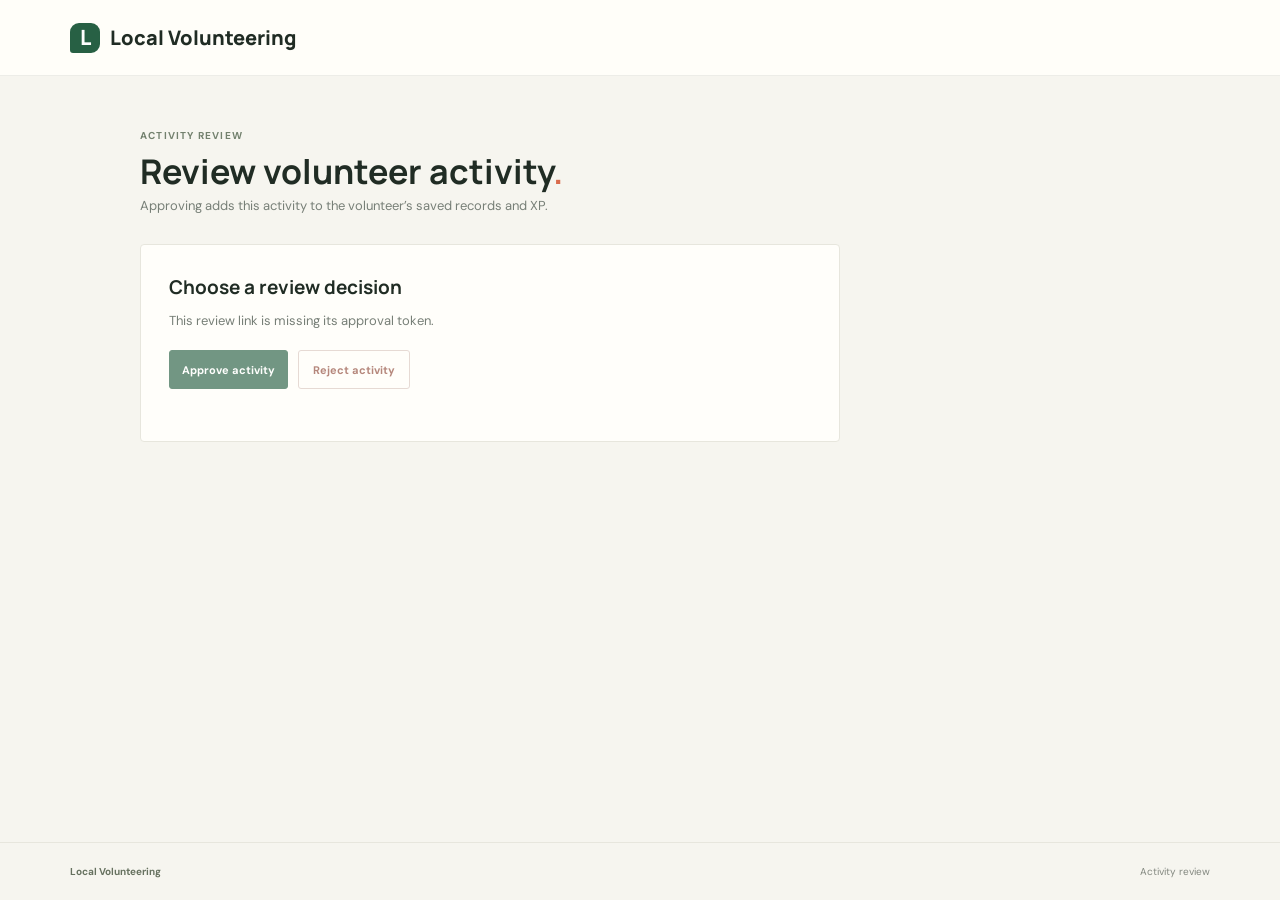
<file: approval.html>
<!DOCTYPE html>
<html lang="en">
<head>
    <meta charset="UTF-8">
    <meta name="viewport" content="width=device-width, initial-scale=1.0">
    <meta name="referrer" content="no-referrer">
    <meta name="theme-color" content="#f6f5ef">
    <title>Review volunteer activity | Local Volunteering</title>
    <link rel="preconnect" href="https://fonts.googleapis.com">
    <link rel="preconnect" href="https://fonts.gstatic.com" crossorigin>
    <link href="https://fonts.googleapis.com/css2?family=DM+Sans:wght@400;500;600;700&family=Manrope:wght@500;600;700;800&display=swap" rel="stylesheet">
    <link rel="stylesheet" href="styles.css">
</head>
<body>
    <header class="topbar">
        <a class="brand" href="index.html" aria-label="Local Volunteering opportunities">
            <span class="brand-mark" aria-hidden="true">L</span>
            <span>Local Volunteering</span>
        </a>
    </header>
    <main class="page-main content-width">
        <div class="page-heading-row">
            <div>
                <p class="section-kicker">ACTIVITY REVIEW</p>
                <h1 class="page-title">Review volunteer activity<span class="heading-period">.</span></h1>
                <p class="page-description">Approving adds this activity to the volunteer’s saved records and XP.</p>
            </div>
        </div>
        <section class="community-empty" aria-labelledby="review-title">
            <h2 id="review-title">Choose a review decision</h2>
            <p id="review-description">Review the volunteer details and required before-and-after photos, then approve or reject.</p>
            <dl class="review-activity-details" id="review-activity-details" hidden></dl>
            <div class="review-photo-grid" id="review-photo-grid" hidden>
                <figure><img id="review-before-photo" alt="Before volunteer activity"><figcaption>Before</figcaption></figure>
                <figure><img id="review-after-photo" alt="After volunteer activity"><figcaption>After</figcaption></figure>
            </div>
            <div class="review-actions">
                <button class="location-submit" id="approve-activity" type="button">Approve activity</button>
                <button class="review-reject-button" id="reject-activity" type="button">Reject activity</button>
            </div>
            <p class="form-status" id="review-status" role="status" aria-live="polite"></p>
        </section>
    </main>
    <footer class="app-footer"><span>Local Volunteering</span><span>Activity review</span></footer>
    <script src="approval.js" defer></script>
</body>
</html>
</file>
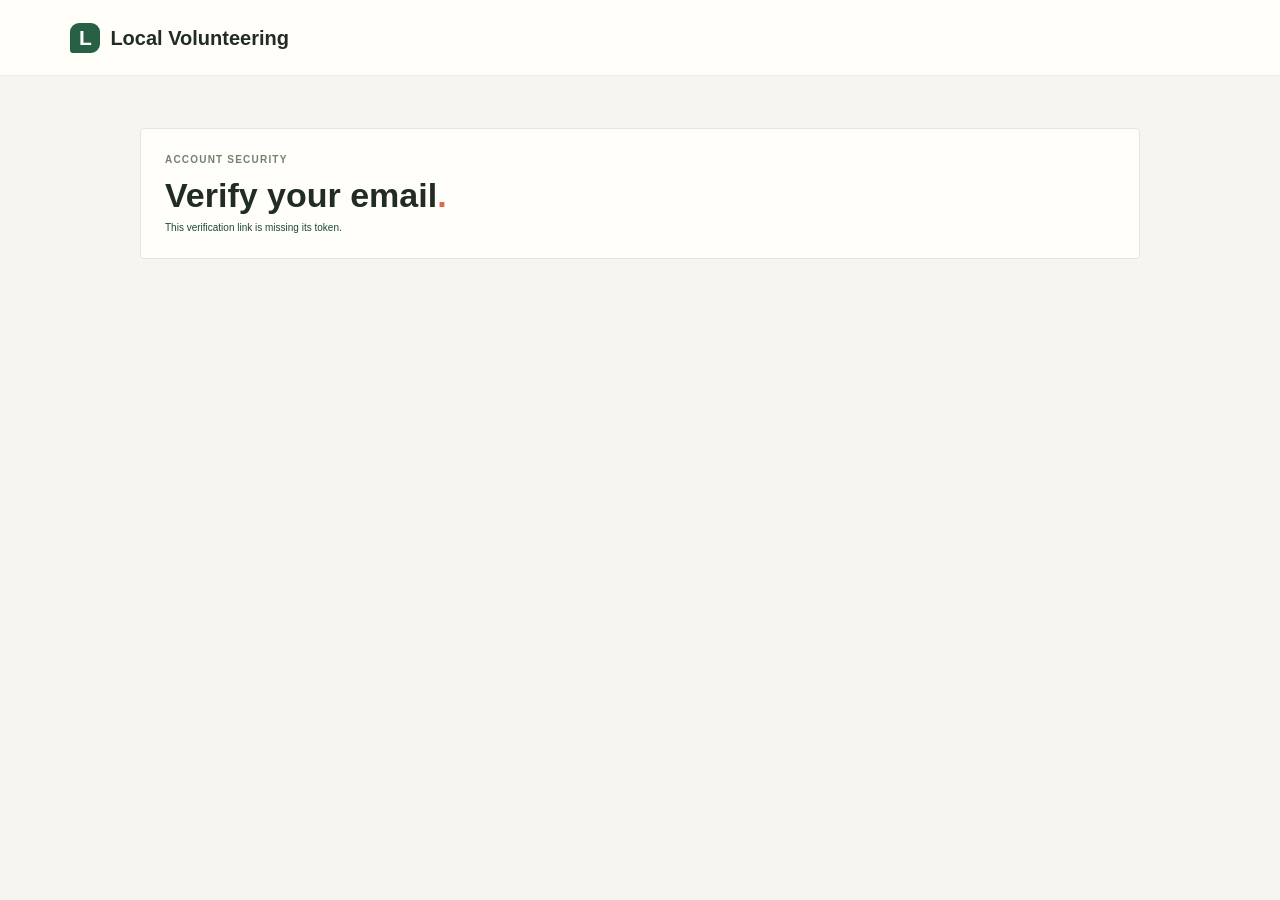
<file: verify.html>
<!DOCTYPE html>
<html lang="en">
<head>
    <meta charset="UTF-8">
    <meta name="viewport" content="width=device-width, initial-scale=1.0">
    <meta name="theme-color" content="#f6f5ef">
    <title>Verify Account | Local Volunteering</title>
    <link rel="stylesheet" href="styles.css">
</head>
<body>
    <header class="topbar">
        <a class="brand" href="index.html" aria-label="Local Volunteering home">
            <span class="brand-mark" aria-hidden="true">L</span>
            <span>Local Volunteering</span>
        </a>
    </header>
    <main class="page-main content-width">
        <section class="profile-content-panel" aria-labelledby="verify-title">
            <p class="section-kicker">ACCOUNT SECURITY</p>
            <h1 class="page-title" id="verify-title">Verify your email<span class="heading-period">.</span></h1>
            <p class="form-status" id="verification-status" role="status" aria-live="polite">Verifying your email address…</p>
            <a class="hero-action" id="verification-profile-link" href="profile.html" hidden>Go to your account <span aria-hidden="true">→</span></a>
        </section>
    </main>
    <script src="verify.js" defer></script>
</body>
</html>
</file>
<file: styles.css>
:root {
    color-scheme: light;
    --ink: #202c24;
    --muted: #777f77;
    --paper: #f6f5ef;
    --white: #fffefa;
    --green: #276044;
    --green-dark: #1c4934;
    --line: #e7e6dd;
    --coral: #d96b4c;
    --yellow: #e8bd58;
}

* {
    box-sizing: border-box;
}

html {
    scroll-behavior: smooth;
    scroll-padding-top: 88px;
}

body {
    margin: 0;
    color: var(--ink);
    background: var(--paper);
    font-family: 'DM Sans', sans-serif;
    line-height: 1.5;
}

button,
a {
    font: inherit;
}

a {
    color: inherit;
}

.topbar {
    position: sticky;
    z-index: 5;
    top: 0;
    display: flex;
    height: 76px;
    align-items: center;
    justify-content: space-between;
    padding: 0 max(5.5vw, 24px);
    border-bottom: 1px solid rgba(32, 44, 36, 0.08);
    background: rgba(255, 254, 250, 0.97);
}

.brand {
    display: inline-flex;
    align-items: center;
    gap: 10px;
    color: var(--ink);
    font-family: 'Manrope', sans-serif;
    font-size: 20px;
    font-weight: 800;
    text-decoration: none;
}

.brand-mark {
    display: grid;
    width: 30px;
    height: 30px;
    place-items: center;
    border-radius: 9px 9px 9px 3px;
    background: var(--green);
    color: white;
    font-family: 'Manrope', sans-serif;
    font-size: 21px;
    line-height: 1;
}

.main-nav {
    display: flex;
    height: 100%;
    align-items: center;
    gap: clamp(20px, 3.2vw, 48px);
}

.nav-link {
    position: relative;
    display: inline-flex;
    height: 100%;
    align-items: center;
    gap: 9px;
    color: #737970;
    font-size: 14px;
    font-weight: 600;
    text-decoration: none;
    transition: color 160ms ease;
}

.nav-link:hover,
.nav-link.active {
    color: var(--green);
}

.nav-link.active::after {
    position: absolute;
    right: 0;
    bottom: -1px;
    left: 0;
    height: 3px;
    background: var(--green);
    content: '';
}

.location-button {
    display: inline-flex;
    min-height: 38px;
    align-items: center;
    gap: 8px;
    padding: 0 12px;
    border: 1px solid var(--line);
    border-radius: 4px;
    background: transparent;
    color: #586157;
    font-size: 12px;
    font-weight: 600;
    cursor: pointer;
}

.location-button > span:first-child {
    color: var(--green);
    font-size: 17px;
}

.chevron {
    color: #969b94;
}

.hero {
    position: relative;
    display: flex;
    min-height: 380px;
    align-items: center;
    overflow: hidden;
    background: #335d45;
    color: white;
}

.hero-image,
.hero-shade {
    position: absolute;
    inset: 0;
    width: 100%;
    height: 100%;
}

.hero-image {
    object-fit: cover;
    object-position: center 48%;
}

.hero-shade {
    background: linear-gradient(90deg, rgba(16, 39, 27, 0.82) 0%, rgba(16, 39, 27, 0.52) 45%, rgba(16, 39, 27, 0.08) 100%);
}

.hero-content {
    position: relative;
    width: min(1120px, 89%);
    margin: 0 auto;
    padding: 53px 0 61px;
    animation: arrive 550ms ease-out both;
}

.eyebrow,
.section-kicker {
    margin: 0;
    font-size: 10px;
    font-weight: 700;
    letter-spacing: 1.2px;
}

.eyebrow {
    display: flex;
    align-items: center;
    gap: 9px;
    color: #e4ebdf;
}

.eyebrow-dot,
.live-dot {
    width: 7px;
    height: 7px;
    flex: 0 0 auto;
    border-radius: 50%;
    background: #b4db89;
}

.hero h1 {
    margin: 19px 0 10px;
    font-family: 'Manrope', sans-serif;
    font-size: clamp(38px, 5vw, 60px);
    font-weight: 700;
    letter-spacing: 0;
    line-height: 1.08;
}

.hero h1 em {
    color: #d8edb2;
    font-style: normal;
}

.hero-copy {
    margin: 0;
    color: rgba(255, 255, 255, 0.84);
    font-size: 15px;
}

.hero-action {
    display: inline-flex;
    min-height: 42px;
    align-items: center;
    gap: 17px;
    margin-top: 25px;
    padding: 0 15px;
    border-radius: 3px;
    background: #e2edcf;
    color: #263b2b;
    font-size: 12px;
    font-weight: 700;
    text-decoration: none;
    transition: background 150ms ease, transform 150ms ease;
}

.hero-action:hover {
    transform: translateY(-2px);
    background: white;
}

.hero-action span {
    font-size: 16px;
}

.hero-note {
    position: absolute;
    right: 5.5vw;
    bottom: 25px;
    color: white;
    font-size: 11px;
    font-weight: 600;
}

.hero-note span {
    margin-right: 5px;
    color: #d8edb2;
}

.content-width {
    width: min(1000px, 89%);
    margin-right: auto;
    margin-left: auto;
}

.opportunities {
    padding: 53px 0 62px;
}

.section-heading,
.panel-heading {
    display: flex;
    align-items: end;
    justify-content: space-between;
    gap: 20px;
}

.section-kicker {
    color: #73816e;
}

.section-heading h2,
.panel-heading h2 {
    margin: 7px 0 0;
    font-family: 'Manrope', sans-serif;
    font-size: 27px;
    font-weight: 700;
    letter-spacing: 0;
    line-height: 1.25;
}

.heading-period {
    color: var(--coral);
}

.result-count {
    display: inline-flex;
    align-items: center;
    gap: 8px;
    padding-bottom: 5px;
    color: #737970;
    font-size: 12px;
}

.live-dot {
    width: 6px;
    height: 6px;
    background: #79a96d;
}

.opportunity-list {
    display: grid;
    gap: 12px;
    margin-top: 24px;
}

.opportunity-card {
    display: grid;
    min-height: 154px;
    grid-template-columns: 54px minmax(0, 1fr) auto;
    align-items: center;
    gap: 20px;
    padding: 20px 22px;
    border: 1px solid #e9e8e0;
    border-radius: 5px;
    background: var(--white);
    transition: border-color 160ms ease, transform 160ms ease;
    animation: arrive 500ms ease-out both;
}

.opportunity-card:nth-child(2) {
    animation-delay: 70ms;
}

.opportunity-card:nth-child(3) {
    animation-delay: 140ms;
}

.opportunity-card:hover {
    transform: translateY(-2px);
    border-color: #cbd5c8;
}

.date-tile {
    display: flex;
    width: 52px;
    height: 62px;
    flex-direction: column;
    align-items: center;
    justify-content: center;
    border-radius: 3px;
    background: #eaf1e4;
    color: var(--green);
    line-height: 1;
}

.date-tile span {
    font-size: 8px;
    font-weight: 700;
    letter-spacing: 0.7px;
}

.date-tile strong {
    margin: 4px 0;
    font-family: 'Manrope', sans-serif;
    font-size: 21px;
}

.date-coral {
    background: #faece5;
    color: #ba5d43;
}

.date-yellow {
    background: #f8f1df;
    color: #99762d;
}

.opportunity-details {
    min-width: 0;
}

.card-topline {
    display: flex;
    align-items: center;
    gap: 11px;
}

.category-tag {
    padding: 4px 7px;
    border-radius: 2px;
    font-size: 8px;
    font-weight: 700;
    letter-spacing: 0.55px;
}

.category-green {
    background: #edf3e9;
    color: #426443;
}

.category-coral {
    background: #faeee8;
    color: #ae6248;
}

.category-yellow {
    background: #f7f1e3;
    color: #8a702f;
}

.distance {
    color: #858b82;
    font-size: 10px;
}

.opportunity-card h3 {
    overflow-wrap: anywhere;
    margin: 8px 0 1px;
    font-family: 'Manrope', sans-serif;
    font-size: 16px;
    font-weight: 700;
    letter-spacing: 0;
    line-height: 1.3;
}

.organization {
    margin: 0;
    color: #7b8179;
    font-size: 11px;
}

.opportunity-meta {
    display: flex;
    flex-wrap: wrap;
    gap: 5px 19px;
    margin-top: 13px;
    color: #626b61;
    font-size: 10px;
}

.opportunity-meta > span {
    white-space: nowrap;
}

.opportunity-meta > span > span {
    margin-right: 4px;
    color: #73816e;
}

.opportunity-meta .points {
    color: #8a702f;
    font-weight: 700;
}

.signup-button {
    display: inline-flex;
    min-width: 102px;
    min-height: 38px;
    align-items: center;
    justify-content: center;
    gap: 10px;
    align-self: end;
    margin-bottom: 1px;
    border: 1px solid var(--green);
    border-radius: 3px;
    background: var(--green);
    color: white;
    cursor: pointer;
    font-size: 11px;
    font-weight: 700;
    transition: background 150ms ease, color 150ms ease;
}

.signup-button:hover {
    background: var(--green-dark);
}

.signup-button span {
    font-size: 14px;
}

.signup-button.signed-up {
    min-width: 128px;
    border-color: #d6e5cf;
    background: #edf4e9;
    color: var(--green);
    cursor: default;
}

.community-sections {
    display: grid;
    grid-template-columns: 1.15fr 0.85fr;
    gap: 16px;
    padding-bottom: 58px;
}

.leaderboard-panel,
.profile-panel {
    scroll-margin-top: 96px;
    padding: 24px;
    border: 1px solid var(--line);
    border-radius: 5px;
    background: var(--white);
}

.panel-heading {
    align-items: center;
}

.panel-heading h2 {
    font-size: 17px;
}

.period-label {
    padding: 5px 7px;
    border-radius: 2px;
    background: #f0f2e9;
    color: #66745e;
    font-size: 8px;
    font-weight: 700;
    letter-spacing: 0.6px;
}

.leaderboard-list {
    display: grid;
    gap: 0;
    margin: 19px 0 0;
    padding: 0;
    list-style: none;
}

.leaderboard-list li {
    display: grid;
    min-height: 52px;
    grid-template-columns: 24px 31px minmax(0, 1fr) auto;
    align-items: center;
    gap: 10px;
    border-top: 1px solid #efeee8;
}

.leaderboard-list .current-user {
    margin: 0 -8px;
    padding: 0 8px;
    background: #f5f7ef;
}

.rank {
    color: #8b9188;
    font-size: 10px;
    font-weight: 700;
}

.avatar {
    display: inline-grid;
    width: 30px;
    height: 30px;
    flex: 0 0 auto;
    place-items: center;
    border-radius: 50%;
    color: #304537;
    font-size: 9px;
    font-weight: 700;
}

.avatar-small {
    width: 25px;
    height: 25px;
    background: #f3e4d7;
    font-size: 8px;
}

.avatar-mint {
    background: #dcebdd;
}

.avatar-peach {
    background: #f4e1d2;
}

.avatar-blue {
    background: #dce8ed;
}

.volunteer-name {
    overflow: hidden;
    font-size: 11px;
    font-weight: 600;
    text-overflow: ellipsis;
    white-space: nowrap;
}

.volunteer-name small {
    color: #81877f;
    font-size: 9px;
    font-weight: 400;
}

.score {
    color: var(--green);
    font-size: 11px;
    font-weight: 700;
}

.score small {
    color: #858b82;
    font-size: 9px;
    font-weight: 500;
}

.profile-panel {
    display: flex;
    flex-direction: column;
    justify-content: center;
}

.profile-summary {
    display: flex;
    align-items: center;
    gap: 13px;
    margin-top: 16px;
}

.avatar-large {
    width: 44px;
    height: 44px;
    font-size: 12px;
}

.profile-summary h2 {
    margin: 0;
    font-family: 'Manrope', sans-serif;
    font-size: 17px;
    letter-spacing: 0;
}

.profile-summary p {
    margin: 2px 0 0;
    color: #7b8179;
    font-size: 10px;
}

.profile-stats {
    display: grid;
    grid-template-columns: repeat(3, 1fr);
    gap: 8px;
    margin-top: 24px;
    padding-top: 17px;
    border-top: 1px solid #efeee8;
}

.profile-stats div {
    display: flex;
    flex-direction: column;
    gap: 3px;
}

.profile-stats strong {
    font-family: 'Manrope', sans-serif;
    font-size: 19px;
}

.profile-stats span {
    color: #81877f;
    font-size: 7px;
    font-weight: 700;
    letter-spacing: 0.35px;
}

.app-footer {
    display: flex;
    min-height: 58px;
    align-items: center;
    justify-content: space-between;
    padding: 0 max(5.5vw, 24px);
    border-top: 1px solid var(--line);
    color: #82877f;
    font-size: 10px;
}

.app-footer span:first-child {
    color: #66715f;
    font-weight: 700;
}

.app-footer span:first-child span {
    margin: 0 3px;
    color: var(--coral);
}

@keyframes arrive {
    from {
        transform: translateY(9px);
        opacity: 0;
    }
    to {
        transform: translateY(0);
        opacity: 1;
    }
}

@media (max-width: 760px) {
    .topbar {
        height: auto;
        min-height: 66px;
        flex-wrap: wrap;
        gap: 8px 12px;
        padding: 8px 20px;
    }

    .brand {
        font-size: 18px;
    }

    .main-nav {
        height: 40px;
        gap: 18px;
    }

    .nav-link {
        font-size: 12px;
    }

    .location-button {
        display: inline-flex;
        min-height: 34px;
        margin-left: auto;
    }

    .hero {
        min-height: 350px;
    }

    .hero-content,
    .content-width {
        width: calc(100% - 40px);
    }

    .hero-shade {
        background: linear-gradient(90deg, rgba(16, 39, 27, 0.82), rgba(16, 39, 27, 0.28));
    }

    .hero-note {
        right: 20px;
        bottom: 17px;
    }

    .opportunities {
        padding: 42px 0 48px;
    }

    .section-heading h2 {
        font-size: 23px;
    }

    .opportunity-card {
        grid-template-columns: 48px minmax(0, 1fr);
        gap: 13px;
        padding: 17px;
    }

    .date-tile {
        width: 46px;
        height: 58px;
    }

    .signup-button {
        min-height: 36px;
        grid-column: 2;
        justify-self: start;
        align-self: start;
        margin-top: 2px;
    }

    .opportunity-meta {
        gap: 5px 12px;
    }

    .community-sections {
        grid-template-columns: 1fr;
        padding-bottom: 42px;
    }
}

@media (max-width: 480px) {
    .topbar {
        padding: 8px 14px;
    }

    .brand {
        gap: 7px;
        font-size: 16px;
    }

    .brand-mark {
        width: 27px;
        height: 27px;
    }

    .main-nav {
        gap: 13px;
    }

    .nav-link {
        gap: 5px;
        font-size: 10px;
    }

    .avatar-small {
        width: 22px;
        height: 22px;
        font-size: 7px;
    }

    .hero {
        min-height: 330px;
    }

    .hero-content,
    .content-width {
        width: calc(100% - 32px);
    }

    .hero h1 {
        font-size: 39px;
    }

    .hero-copy {
        max-width: 250px;
        font-size: 13px;
    }

    .section-heading {
        align-items: flex-start;
        flex-direction: column;
        gap: 8px;
    }

    .section-heading h2 {
        font-size: 22px;
    }

    .result-count {
        padding-bottom: 0;
    }

    .opportunity-card {
        grid-template-columns: 42px minmax(0, 1fr);
        gap: 11px;
        padding: 14px 12px;
    }

    .date-tile {
        width: 42px;
        height: 54px;
    }

    .card-topline {
        flex-wrap: wrap;
        gap: 6px;
    }

    .opportunity-card h3 {
        font-size: 14px;
    }

    .opportunity-meta {
        display: grid;
        grid-template-columns: 1fr;
        gap: 5px;
        font-size: 9px;
    }

    .leaderboard-panel,
    .profile-panel {
        padding: 18px 15px;
    }

    .panel-heading h2 {
        font-size: 15px;
    }

    .app-footer {
        align-items: flex-start;
        flex-direction: column;
        justify-content: center;
        gap: 3px;
        padding: 11px 16px;
    }
}

@media (prefers-reduced-motion: reduce) {
    *,
    *::before,
    *::after {
        scroll-behavior: auto !important;
        animation-duration: 0.01ms !important;
        animation-iteration-count: 1 !important;
        transition-duration: 0.01ms !important;
    }
}

.location-label {
    display: inline-flex;
    align-items: center;
    gap: 7px;
    color: #586157;
    font-size: 12px;
    font-weight: 600;
}

.location-label span {
    color: var(--green);
    font-size: 17px;
}

.page-main {
    min-height: calc(100vh - 134px);
    padding-top: 52px;
    padding-bottom: 64px;
}

.page-heading-row {
    display: flex;
    align-items: center;
    justify-content: space-between;
    gap: 24px;
    margin-bottom: 29px;
}

.page-title {
    margin: 8px 0 4px;
    font-family: 'Manrope', sans-serif;
    font-size: clamp(26px, 3vw, 34px);
    font-weight: 700;
    letter-spacing: 0;
    line-height: 1.2;
}

.page-description {
    margin: 0;
    color: var(--muted);
    font-size: 13px;
}

.leaderboard-summary {
    display: flex;
    min-height: 83px;
    align-items: center;
    gap: 15px;
    padding: 15px 20px;
    border: 1px solid #e5e8dc;
    border-radius: 4px;
    background: #eef2e8;
}

.summary-icon {
    display: grid;
    width: 40px;
    height: 40px;
    flex: 0 0 auto;
    place-items: center;
    border-radius: 50%;
    background: #dfe9d8;
    color: var(--green);
    font-size: 20px;
}

.leaderboard-summary > div:nth-child(2) {
    display: flex;
    flex-direction: column;
}

.leaderboard-summary > div:nth-child(2) strong {
    font-family: 'Manrope', sans-serif;
    font-size: 14px;
}

.leaderboard-summary > div:nth-child(2) span {
    color: #747c70;
    font-size: 11px;
}

.summary-your-rank {
    display: flex;
    flex-direction: column;
    gap: 2px;
    margin-left: auto;
    padding-left: 20px;
    border-left: 1px solid #d7dfd0;
}

.summary-your-rank > span {
    color: #6b7665;
    font-size: 8px;
    font-weight: 700;
    letter-spacing: 0.7px;
}

.summary-your-rank strong {
    color: var(--green);
    font-family: 'Manrope', sans-serif;
    font-size: 17px;
}

.summary-your-rank small {
    color: #7a8276;
    font-family: 'DM Sans', sans-serif;
    font-size: 10px;
    font-weight: 500;
}

.leaderboard-section {
    margin-top: 32px;
    padding: 23px 25px 18px;
    border: 1px solid var(--line);
    border-radius: 4px;
    background: var(--white);
}

.leaderboard-tools {
    display: flex;
    align-items: center;
    justify-content: space-between;
    gap: 18px;
    margin-bottom: 20px;
}

.leaderboard-tools h2,
.profile-panel-heading h2 {
    margin: 0;
    font-family: 'Manrope', sans-serif;
    font-size: 17px;
    letter-spacing: 0;
}

.results-count {
    display: block;
    margin-top: 3px;
    color: #83887f;
    font-size: 10px;
}

.search-field {
    display: flex;
    width: min(240px, 44%);
    height: 37px;
    align-items: center;
    gap: 8px;
    padding: 0 10px;
    border: 1px solid var(--line);
    border-radius: 3px;
    color: #788074;
}

.search-field > span {
    font-size: 18px;
}

.search-field input {
    width: 100%;
    min-width: 0;
    border: 0;
    outline: 0;
    background: transparent;
    color: var(--ink);
    font: inherit;
    font-size: 11px;
}

.search-field:focus-within {
    border-color: #8da58d;
    box-shadow: 0 0 0 2px rgba(39, 96, 68, 0.1);
}

.leaderboard-table-header,
.leaderboard-person-row {
    display: grid;
    grid-template-columns: 38px 34px minmax(0, 1fr) 90px 70px;
    align-items: center;
    gap: 10px;
}

.leaderboard-table-header {
    min-height: 35px;
    padding: 0 13px;
    border-top: 1px solid #eeede6;
    border-bottom: 1px solid #eeede6;
    background: #faf9f5;
    color: #858b82;
    font-size: 8px;
    font-weight: 700;
    letter-spacing: 0.5px;
}

.leaderboard-table-header span:nth-child(2) {
    grid-column: 3;
}

.leaderboard-table-header span:nth-child(3) {
    grid-column: 4;
}

.leaderboard-table-header span:nth-child(4) {
    grid-column: 5;
}

.leaderboard-table {
    margin: 0;
    padding: 0;
    list-style: none;
}

.leaderboard-person-row {
    min-height: 54px;
    padding: 0 13px;
    border-bottom: 1px solid #efeee8;
}

.leaderboard-person-row.current-user {
    background: #f3f6ed;
}

.person-rank {
    color: #82887f;
    font-size: 11px;
    font-weight: 700;
}

.person-name {
    overflow: hidden;
    font-size: 12px;
    font-weight: 600;
    text-overflow: ellipsis;
    white-space: nowrap;
}

.person-turns,
.person-score {
    font-size: 11px;
    font-weight: 600;
}

.person-turns {
    color: #596356;
}

.person-score {
    color: var(--green);
}

.leaderboard-message {
    padding: 18px 13px;
    border-bottom: 1px solid #efeee8;
    color: var(--muted);
    font-size: 12px;
}

.person-turns small,
.person-score small {
    color: #888e84;
    font-size: 9px;
    font-weight: 400;
}

.avatar-tone-0 {
    background: #dcebdd;
}

.avatar-tone-1 {
    background: #f4e1d2;
}

.avatar-tone-2 {
    background: #dce8ed;
}

.avatar-tone-3 {
    background: #eee6cc;
}

.pagination {
    display: flex;
    justify-content: center;
    gap: 5px;
    padding-top: 18px;
}

.page-button {
    display: grid;
    width: 31px;
    height: 31px;
    place-items: center;
    border: 1px solid transparent;
    border-radius: 3px;
    background: transparent;
    color: #687166;
    cursor: pointer;
    font-size: 10px;
}

.page-button:hover:not(:disabled),
.page-button.selected {
    border-color: #dce5d6;
    background: #edf3e9;
    color: var(--green);
}

.page-button:disabled {
    color: #c4c7c0;
    cursor: default;
}

.member-since {
    color: #81877f;
    font-size: 9px;
    font-weight: 700;
    letter-spacing: 0.7px;
}

.profile-level-card {
    display: grid;
    grid-template-columns: minmax(0, 0.9fr) 1px minmax(0, 1.1fr);
    align-items: center;
    gap: 34px;
    padding: 30px 34px;
    border: 1px solid #e5e8dc;
    border-radius: 4px;
    background: #eef2e8;
}

.member-identity {
    display: flex;
    min-width: 0;
    align-items: center;
    gap: 17px;
}

.avatar-giant {
    width: 76px;
    height: 76px;
    font-size: 20px;
}

.member-identity h2 {
    margin: 5px 0 2px;
    font-family: 'Manrope', sans-serif;
    font-size: 22px;
    letter-spacing: 0;
}

.member-tagline {
    margin: 0;
    color: #747c70;
    font-size: 11px;
}

.level-divider {
    width: 1px;
    height: 95px;
    background: #d7dfd0;
}

.level-label-row,
.xp-numbers {
    display: flex;
    align-items: center;
    justify-content: space-between;
    gap: 12px;
}

.level-badge {
    padding: 5px 8px;
    border-radius: 2px;
    background: var(--green);
    color: white;
    font-size: 9px;
    font-weight: 700;
    letter-spacing: 0.6px;
}

.level-name {
    color: #596856;
    font-family: 'Manrope', sans-serif;
    font-size: 12px;
    font-weight: 700;
}

.xp-numbers {
    margin: 14px 0 8px;
}

.xp-numbers strong {
    font-family: 'Manrope', sans-serif;
    font-size: 20px;
}

.xp-numbers strong span {
    color: #81877f;
    font-family: 'DM Sans', sans-serif;
    font-size: 11px;
    font-weight: 600;
}

.xp-numbers > span {
    color: #747c70;
    font-size: 10px;
}

.xp-track {
    width: 100%;
    height: 9px;
    overflow: hidden;
    border-radius: 6px;
    background: #d8e1d1;
}

.xp-fill {
    display: block;
    width: 82.67%;
    height: 100%;
    border-radius: inherit;
    background: var(--green);
}

.xp-caption {
    display: flex;
    justify-content: space-between;
    margin: 7px 0 0;
    color: #677363;
    font-size: 9px;
}

.xp-caption span {
    color: #9a8b57;
}

.profile-stats-grid {
    display: grid;
    grid-template-columns: repeat(3, 1fr);
    gap: 13px;
    margin-top: 16px;
}

.stat-card {
    display: grid;
    min-height: 118px;
    grid-template-columns: 34px 1fr;
    grid-template-rows: 40px 1fr;
    align-items: center;
    padding: 17px 19px;
    border: 1px solid var(--line);
    border-radius: 4px;
    background: var(--white);
}

.stat-icon {
    display: grid;
    width: 29px;
    height: 29px;
    place-items: center;
    border-radius: 50%;
    font-size: 15px;
}

.stat-icon-green {
    background: #eaf1e4;
    color: var(--green);
}

.stat-icon-coral {
    background: #faece5;
    color: #ba5d43;
}

.stat-icon-yellow {
    background: #f8f1df;
    color: #99762d;
}

.stat-card strong {
    font-family: 'Manrope', sans-serif;
    font-size: 23px;
}

.stat-card > span:last-child {
    grid-column: 1 / -1;
    color: #7c8379;
    font-size: 8px;
    font-weight: 700;
    letter-spacing: 0.7px;
}

.profile-lower-grid {
    display: grid;
    grid-template-columns: minmax(0, 1.35fr) minmax(250px, 0.85fr);
    gap: 14px;
    margin-top: 28px;
}

.profile-content-panel {
    min-width: 0;
    padding: 23px 24px;
    border: 1px solid var(--line);
    border-radius: 4px;
    background: var(--white);
}

.profile-panel-heading {
    display: flex;
    align-items: center;
    justify-content: space-between;
    gap: 12px;
}

.profile-panel-heading .section-kicker {
    margin-bottom: 5px;
}

.text-link {
    color: var(--green);
    font-size: 10px;
    font-weight: 700;
    text-decoration: none;
    white-space: nowrap;
}

.text-link span {
    margin-left: 3px;
}

.activity-list {
    margin: 17px 0 0;
    padding: 0;
    list-style: none;
}

.activity-list li {
    display: grid;
    min-height: 60px;
    grid-template-columns: 31px minmax(0, 1fr) auto;
    align-items: center;
    gap: 11px;
    border-top: 1px solid #efeee8;
}

.activity-mark {
    display: grid;
    width: 29px;
    height: 29px;
    place-items: center;
    border-radius: 50%;
    font-size: 12px;
}

.activity-mark-green,
.badge-icon-green {
    background: #eaf1e4;
    color: var(--green);
}

.activity-mark-coral,
.badge-icon-coral {
    background: #faece5;
    color: #ba5d43;
}

.activity-mark-yellow,
.badge-icon-yellow {
    background: #f8f1df;
    color: #99762d;
}

.activity-list li > div,
.achievement-badge > span:last-child {
    display: flex;
    min-width: 0;
    flex-direction: column;
}

.activity-list li strong,
.achievement-badge strong {
    overflow: hidden;
    font-size: 10px;
    font-weight: 700;
    text-overflow: ellipsis;
    white-space: nowrap;
}

.activity-list li div span,
.achievement-badge small {
    overflow: hidden;
    color: #858b82;
    font-size: 9px;
    text-overflow: ellipsis;
    white-space: nowrap;
}

.activity-xp {
    color: var(--green);
    font-size: 10px;
    font-weight: 700;
    white-space: nowrap;
}

.badge-list {
    display: grid;
    gap: 15px;
    margin-top: 19px;
}

.achievement-badge {
    display: flex;
    align-items: center;
    gap: 11px;
}

.badge-icon {
    display: grid;
    width: 34px;
    height: 34px;
    flex: 0 0 auto;
    place-items: center;
    border-radius: 50%;
    font-size: 15px;
}

@media (max-width: 760px) {
    .page-main {
        padding-top: 39px;
        padding-bottom: 46px;
    }

    .profile-level-card {
        grid-template-columns: 1fr;
        gap: 19px;
        padding: 24px;
    }

    .level-divider {
        width: 100%;
        height: 1px;
    }

    .profile-lower-grid {
        grid-template-columns: 1fr;
    }
}

@media (max-width: 520px) {
    .location-label {
        display: none;
    }

    .page-heading-row {
        align-items: flex-start;
    }

    .page-heading-row .period-label,
    .member-since {
        margin-top: 3px;
        white-space: nowrap;
    }

    .leaderboard-section {
        margin-top: 22px;
        padding: 17px 12px 14px;
    }

    .leaderboard-table-header,
    .leaderboard-person-row {
        grid-template-columns: 24px 29px minmax(0, 1fr) 45px 48px;
        gap: 6px;
        padding-right: 7px;
        padding-left: 7px;
    }

    .leaderboard-table-header {
        font-size: 7px;
        letter-spacing: 0;
    }

    .leaderboard-tools {
        align-items: flex-start;
        flex-direction: column;
        gap: 12px;
    }

    .search-field {
        width: 100%;
    }

    .person-name {
        font-size: 10px;
    }

    .person-turns,
    .person-score {
        font-size: 9px;
    }

    .page-button {
        width: 27px;
        height: 29px;
        font-size: 9px;
    }

    .leaderboard-summary {
        gap: 10px;
        padding: 13px;
    }

    .leaderboard-summary > div:nth-child(2) span {
        max-width: 145px;
        font-size: 9px;
    }

    .summary-your-rank {
        padding-left: 11px;
    }

    .profile-level-card {
        padding: 19px 15px;
    }

    .member-identity {
        gap: 12px;
    }

    .avatar-giant {
        width: 58px;
        height: 58px;
        font-size: 16px;
    }

    .member-identity h2 {
        font-size: 18px;
    }

    .member-tagline {
        max-width: 190px;
        font-size: 9px;
    }

    .level-name {
        font-size: 10px;
    }

    .xp-numbers > span {
        font-size: 9px;
    }

    .profile-stats-grid {
        gap: 7px;
    }

    .stat-card {
        min-height: 104px;
        padding: 12px 10px;
    }

    .stat-card strong {
        font-size: 20px;
    }

    .stat-card > span:last-child {
        font-size: 7px;
        letter-spacing: 0.3px;
    }

    .profile-content-panel {
        padding: 18px 14px;
    }

    .activity-list li {
        grid-template-columns: 29px minmax(0, 1fr) auto;
        gap: 8px;
    }

    .activity-list li strong {
        font-size: 9px;
    }

    .activity-list li div span {
        font-size: 8px;
    }
}

.profile-overview {
    display: grid;
    grid-template-columns: minmax(0, 0.8fr) minmax(0, 1.2fr);
    align-items: center;
    gap: 17px;
    padding: 22px 24px;
    border: 1px solid #e5e8dc;
    border-radius: 4px;
    background: #eef2e8;
}

.profile-identity {
    display: flex;
    min-width: 0;
    align-items: center;
    gap: 17px;
}

.profile-overview-details {
    min-width: 0;
}

.profile-overview-details h2 {
    overflow-wrap: anywhere;
    margin: 0;
    font-family: 'Manrope', sans-serif;
    font-size: 19px;
}

.profile-level-badge {
    display: inline-block;
    margin-left: 4px;
    padding: 4px 7px;
    border-radius: 3px;
    background: var(--green);
    color: white;
    font-family: 'DM Sans', sans-serif;
    font-size: 9px;
    font-weight: 700;
    letter-spacing: 0.3px;
    vertical-align: middle;
    white-space: nowrap;
}

.profile-overview-details p {
    overflow-wrap: anywhere;
    margin: 3px 0 0;
    color: var(--muted);
    font-size: 12px;
}

.profile-overview .profile-stats-grid {
    width: 100%;
    grid-template-columns: repeat(3, minmax(0, 1fr));
    gap: 10px;
    margin: 0;
}

.profile-overview .stat-card {
    min-height: 84px;
    grid-template-columns: 1fr;
    grid-template-rows: 1fr auto;
    padding: 12px 15px;
}

.profile-overview .stat-card strong {
    line-height: 1.1;
}

.profile-level-progress {
    grid-column: 1 / -1;
}

.profile-level-progress-label {
    display: flex;
    justify-content: space-between;
    gap: 12px;
    margin-bottom: 6px;
    color: #596856;
    font-size: 10px;
    font-weight: 600;
}

.profile-level-progress-track {
    height: 7px;
    overflow: hidden;
    border-radius: 5px;
    background: #d8e1d1;
}

.profile-level-progress-track span {
    display: block;
    width: 0;
    height: 100%;
    border-radius: inherit;
    background: var(--green);
    transition: width 180ms ease;
}

.profile-workspace {
    display: grid;
    grid-template-columns: repeat(2, minmax(0, 1fr));
    gap: 14px;
    margin-top: 18px;
}

.profile-workspace .profile-content-panel {
    padding: 22px;
}

.form-stack {
    display: grid;
    gap: 9px;
    margin-top: 18px;
}

.form-stack label,
.location-search-form label {
    color: #4c584d;
    font-size: 11px;
    font-weight: 700;
}

.form-stack input,
.form-stack textarea,
.location-search-form input {
    width: 100%;
    min-width: 0;
    min-height: 39px;
    padding: 8px 10px;
    border: 1px solid #dcded5;
    border-radius: 3px;
    background: #fffefa;
    color: var(--ink);
    font: inherit;
    font-size: 12px;
}

.form-stack textarea {
    min-height: 76px;
    resize: vertical;
}

.form-stack input:focus,
.form-stack textarea:focus,
.location-search-form input:focus {
    border-color: #8da58d;
    outline: 2px solid rgba(39, 96, 68, 0.12);
}

.form-stack fieldset {
    display: grid;
    gap: 9px;
    min-width: 0;
    margin: 0;
    padding: 0;
    border: 0;
}

.form-stack fieldset:disabled {
    opacity: 0.55;
}

.form-inline-fields {
    display: grid;
    grid-template-columns: minmax(0, 0.7fr) minmax(0, 1.3fr);
    gap: 10px;
}

.form-inline-fields > div {
    display: grid;
    gap: 9px;
    min-width: 0;
}

.form-submit {
    width: fit-content;
    min-height: 39px;
    margin-top: 5px;
    padding: 0 14px;
    border: 0;
    cursor: pointer;
}

.form-note,
.form-status {
    margin: 2px 0 0;
    color: #737970;
    font-size: 10px;
}

.form-status {
    min-height: 15px;
    color: var(--green-dark);
}

.account-mode-toggle {
    width: fit-content;
    padding: 2px 0;
    border: 0;
    background: transparent;
    color: var(--green);
    cursor: pointer;
    font: inherit;
    font-size: 11px;
    font-weight: 600;
    text-align: left;
}

[hidden] {
    display: none !important;
}

.optional-label {
    color: #858b82;
    font-size: 9px;
    font-weight: 500;
}

.activity-history {
    margin-top: 18px;
}

.activity-photo-preview {
    width: 100%;
    max-height: 180px;
    object-fit: cover;
    border: 1px solid var(--line);
    border-radius: 3px;
}

.review-activity-details {
    display: grid;
    grid-template-columns: max-content minmax(0, 1fr);
    gap: 8px 16px;
    margin: 20px 0;
    font-size: 12px;
}

.review-activity-details dt {
    color: var(--muted);
    font-weight: 700;
}

.review-activity-details dd {
    margin: 0;
    overflow-wrap: anywhere;
}

.review-photo-grid {
    display: grid;
    grid-template-columns: repeat(2, minmax(0, 1fr));
    gap: 14px;
    margin: 18px 0;
}

.review-photo-grid figure {
    margin: 0;
}

.review-photo-grid img {
    display: block;
    width: 100%;
    max-height: 360px;
    object-fit: contain;
    border: 1px solid var(--line);
    border-radius: 3px;
    background: #f6f5ef;
}

.review-photo-grid figcaption {
    margin-top: 5px;
    font-size: 11px;
    font-weight: 700;
}

.activity-history .activity-list {
    margin-top: 14px;
}

.activity-history .activity-list li {
    grid-template-columns: minmax(0, 1fr) auto;
    gap: 12px;
    padding: 11px 2px;
}

.activity-history .activity-list li strong {
    font-size: 12px;
}

.activity-history .activity-list li div span {
    white-space: normal;
    font-size: 10px;
}

.activity-hours {
    color: var(--green);
    font-size: 11px;
    font-weight: 700;
    white-space: nowrap;
}

.review-requests-heading {
    margin-top: 24px;
    padding-top: 16px;
    border-top: 1px solid var(--line);
}

.review-request-status {
    color: #8a6b2e;
    font-size: 10px;
    font-weight: 700;
    white-space: nowrap;
}

.review-request-status.rejected {
    color: #a24e3b;
}

.activity-history .activity-list .activity-empty {
    display: block;
    padding: 15px 0 2px;
    color: var(--muted);
    font-size: 12px;
}

.community-empty {
    max-width: 700px;
    padding: 28px;
    border: 1px solid var(--line);
    border-radius: 4px;
    background: var(--white);
}

.community-empty h2 {
    margin: 0;
    font-family: 'Manrope', sans-serif;
    font-size: 19px;
}

.review-actions {
    display: flex;
    flex-wrap: wrap;
    gap: 10px;
    margin-top: 20px;
}

.review-reject-button {
    min-height: 39px;
    padding: 0 14px;
    border: 1px solid #d9c7c1;
    border-radius: 3px;
    background: #fffefa;
    color: #8f493a;
    cursor: pointer;
    font: inherit;
    font-size: 11px;
    font-weight: 700;
}

.review-reject-button:hover {
    background: #f8eeea;
}

.review-actions button:disabled {
    cursor: wait;
    opacity: 0.65;
}

.community-empty p {
    max-width: 590px;
    margin: 9px 0 0;
    color: var(--muted);
    font-size: 13px;
}

.community-empty .hero-action {
    margin-top: 18px;
}

.location-dialog {
    width: min(440px, calc(100% - 32px));
    max-width: none;
    padding: 26px;
    border: 1px solid var(--line);
    border-radius: 5px;
    background: var(--white);
    color: var(--ink);
    box-shadow: 0 18px 60px rgba(25, 37, 28, 0.2);
}

.location-dialog::backdrop {
    background: rgba(25, 37, 28, 0.48);
}

.location-dialog h2 {
    margin: 0;
    font-family: 'Manrope', sans-serif;
    font-size: 21px;
}

.location-dialog > p:not(.location-status) {
    margin: 7px 0 18px;
    color: var(--muted);
    font-size: 12px;
}

.dialog-close-form {
    position: absolute;
    top: 10px;
    right: 10px;
}

.dialog-close {
    width: 31px;
    height: 31px;
    border: 0;
    background: transparent;
    color: #687166;
    cursor: pointer;
    font-size: 22px;
}

.location-submit {
    min-height: 38px;
    padding: 0 12px;
    border: 1px solid var(--green);
    border-radius: 3px;
    background: var(--green);
    color: white;
    font: inherit;
    font-size: 11px;
    font-weight: 700;
}

.location-submit:hover {
    background: var(--green-dark);
}

.location-submit:disabled {
    cursor: wait;
    opacity: 0.7;
}

.location-search-form {
    display: grid;
    gap: 7px;
    margin-top: 18px;
}

.location-search-form > div {
    display: flex;
    gap: 8px;
}

.location-search-form input {
    flex: 1;
}

.location-status {
    min-height: 18px;
    margin: 12px 0 0;
    color: var(--green-dark);
    font-size: 11px;
}

@media (max-width: 760px) {
    .profile-workspace {
        grid-template-columns: 1fr;
    }

    .profile-overview {
        grid-template-columns: minmax(0, 1fr);
        padding: 19px;
    }

    .profile-overview .profile-stats-grid {
        width: 100%;
        margin: 4px 0 0;
    }

    .profile-level-progress {
        grid-column: 1;
    }
}

@media (max-width: 480px) {
    .profile-overview {
        gap: 12px;
        padding: 15px;
    }

    .profile-overview .avatar-giant {
        width: 48px;
        height: 48px;
        font-size: 14px;
    }

    .profile-overview-details h2 {
        font-size: 16px;
    }

    .profile-overview-details p {
        font-size: 10px;
    }

    .profile-level-progress-label {
        font-size: 9px;
    }

    .profile-overview .stat-card {
        min-height: 75px;
        padding: 10px;
    }

    .profile-workspace .profile-content-panel,
    .community-empty {
        padding: 17px 14px;
    }

    .form-inline-fields {
        grid-template-columns: 1fr;
    }
}
</file>
